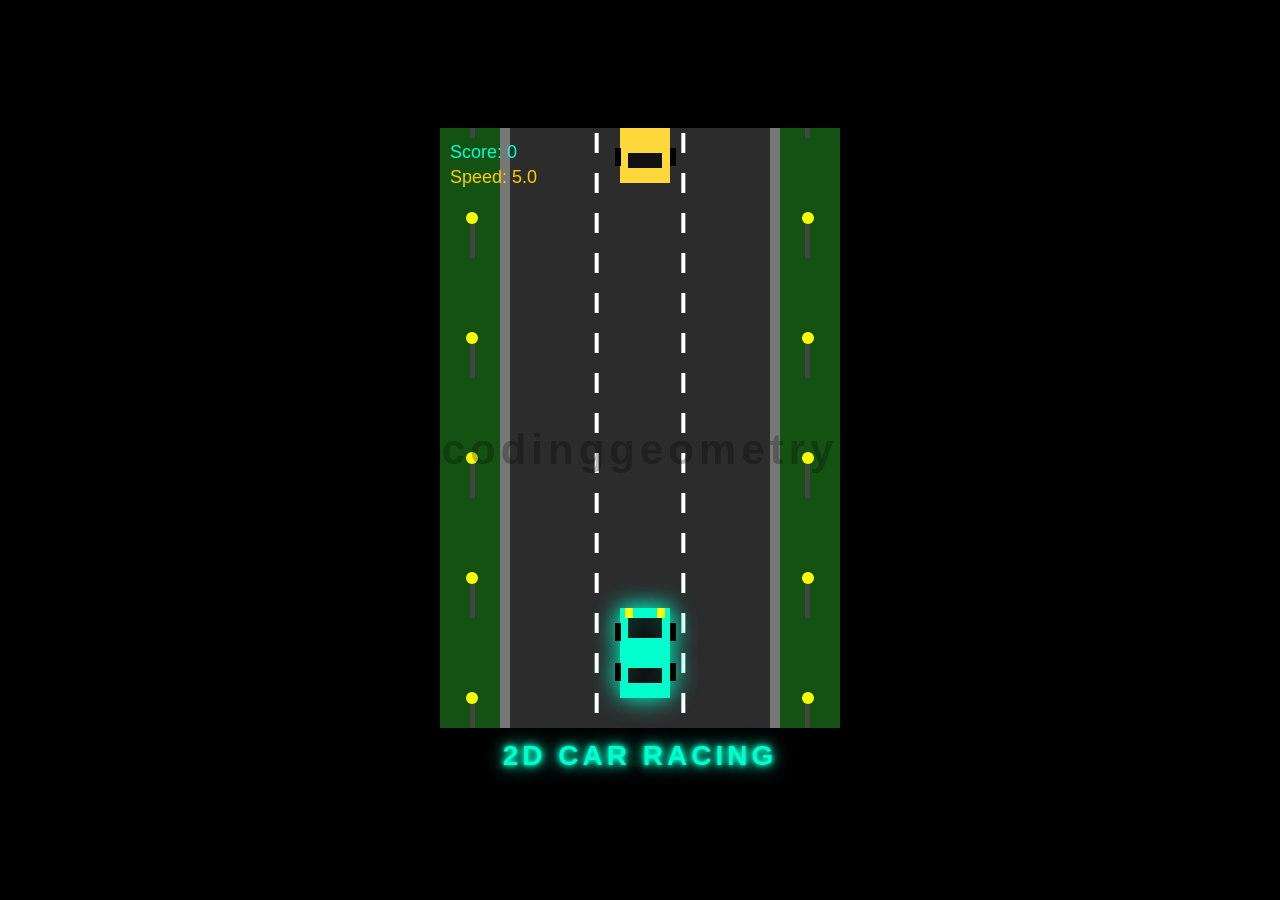
<file: 2D Car Race/index.html>
<!DOCTYPE html>
<html lang="en">
<head>
  <meta charset="UTF-8">
  <title>2D Car Racing</title>
  <link rel="stylesheet" href="style.css">
</head>
<body>

<div class="game-container">
  <canvas id="gameCanvas"></canvas>

  <!-- Title OUTSIDE -->
  <div class="game-title">2D CAR RACING</div>

  <!-- Subtle Animated Watermark -->
  <div class="watermark">codinggeometry</div>
</div>

<script src="script.js"></script>
</body>
</html>
</file>
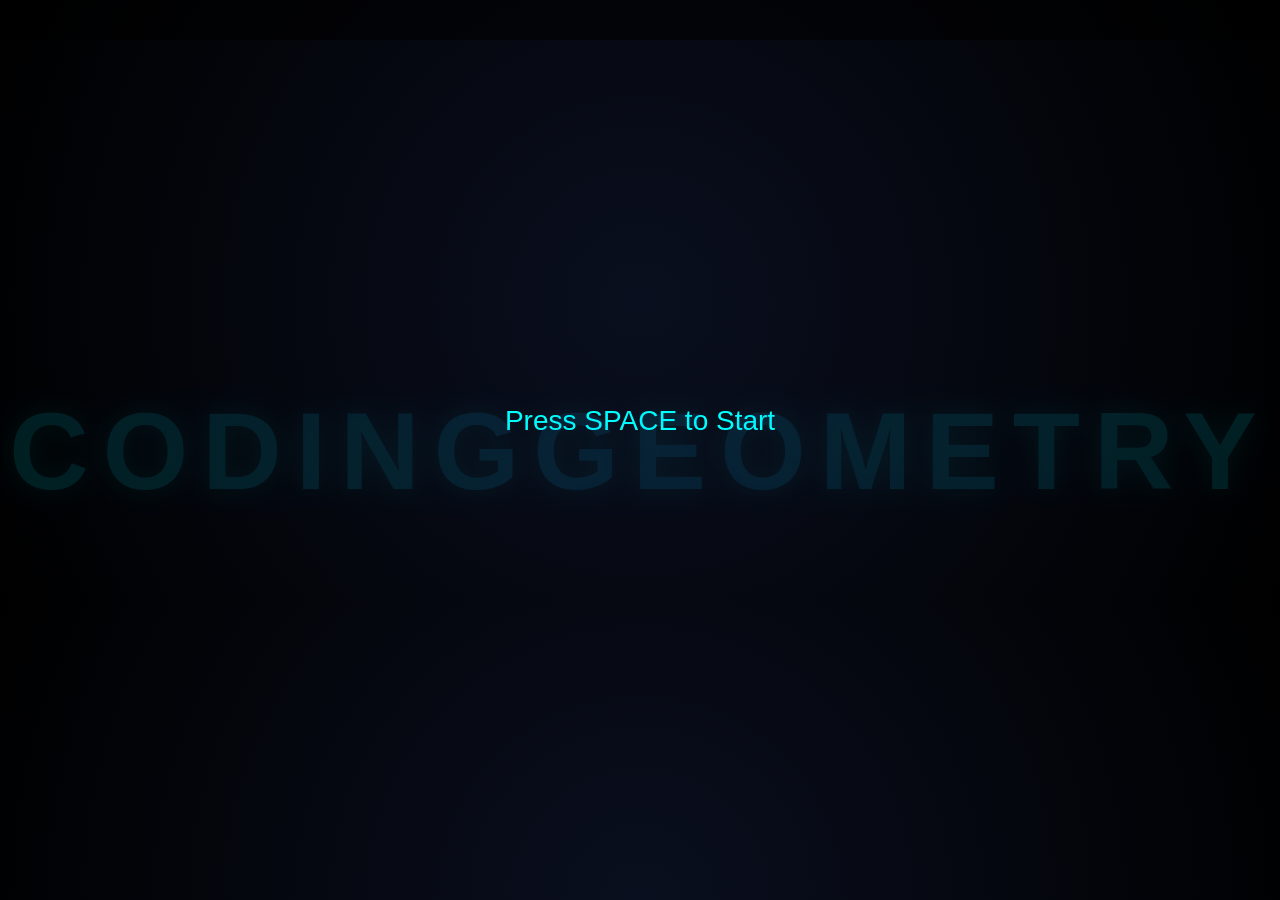
<file: brick-breaker/index.html>
<!doctype html>
<html>
  <head>
    <meta charset="UTF-8" />
    <title>Brick Breaker</title>

    <link rel="stylesheet" href="style.css" />
  </head>

  <body>
    <div id="hud">
      <div id="lives"></div>
    </div>

    <div id="msg">Press SPACE to Start</div>
    <div id="watermark">codinggeometry</div>

    <canvas id="game" width="900" height="600"></canvas>

    <script src="script.js"></script>
  </body>
</html>
</file>
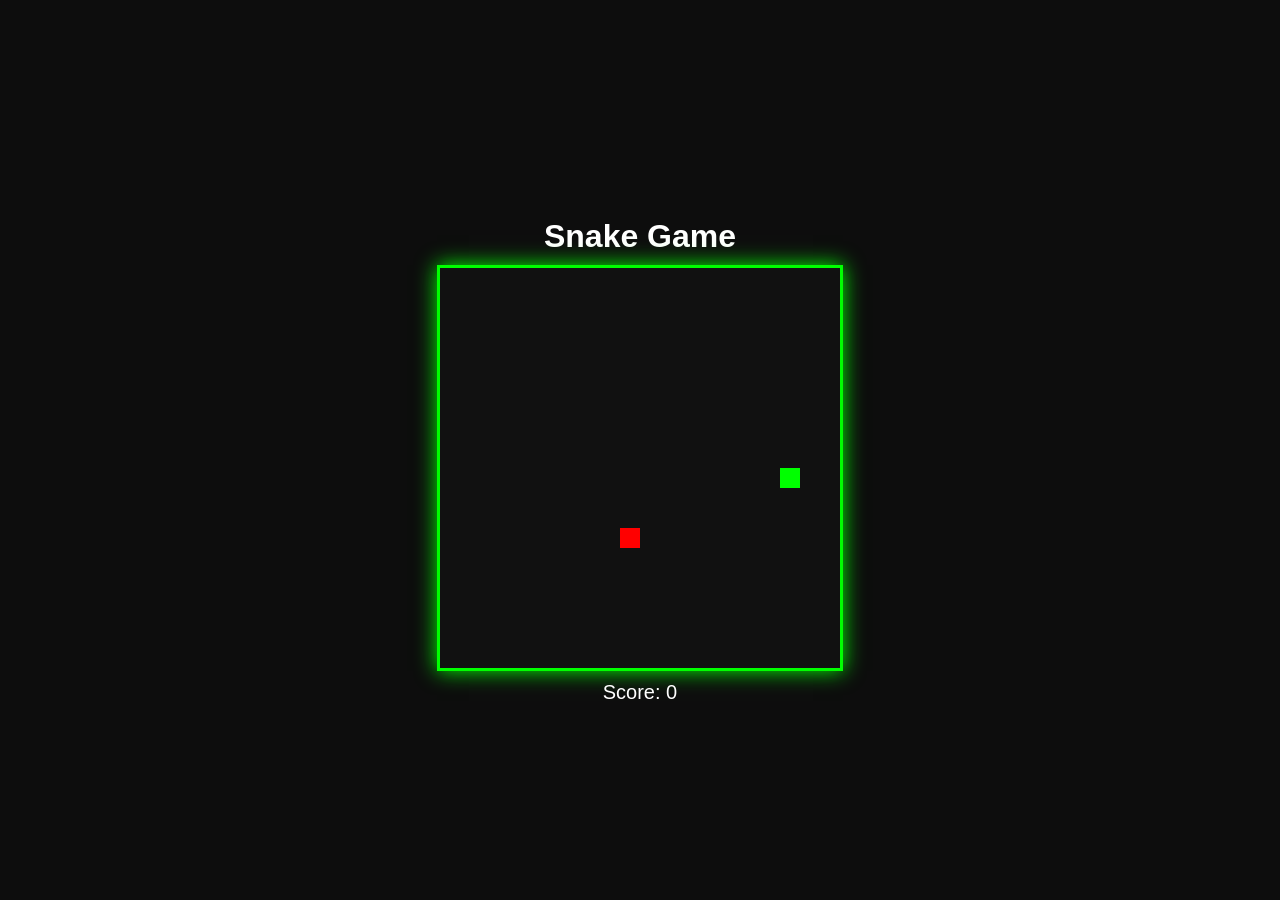
<file: Game1.html>
<!DOCTYPE html>
<html lang="en">
<head>
<meta charset="UTF-8">
<title>Snake Game</title>
<style>
    body {
    display: flex;
    justify-content: center;
    align-items: center;
    height: 100vh;
    background: #0d0d0d;
    margin: 0;
    font-family: Arial;
    color: white;
    flex-direction: column;
  }

  canvas {
    background: #111;
    border: 3px solid lime;
    box-shadow: 0 0 20px lime;
  }

  h1 {
    margin-bottom: 10px;
  }

  #score {
    margin-top: 10px;
    font-size: 20px;
  }

</style>
</head>

<body>

<h1> Snake Game</h1>
<canvas id="game" width="400" height="400"></canvas>
<div id="score">Score: 0</div>

<script>
const canvas = document.getElementById("game");
const ctx = canvas.getContext("2d");

const box = 20;
let snake, direction, food, score, game;
let directionChanged = false; 

function startGame() {
  snake = [{ x: 200, y: 200 }];
  direction = "RIGHT";
  score = 0;

  food = {
    x: Math.floor(Math.random() * 20) * box,
    y: Math.floor(Math.random() * 20) * box
  };

  if (game) clearInterval(game);
  game = setInterval(draw, 120);
}

document.addEventListener("keydown", (event) => {
  if (directionChanged) return; 

  if (event.key === "ArrowLeft" && direction !== "RIGHT") {
    direction = "LEFT";
    directionChanged = true;
  } 
  else if (event.key === "ArrowUp" && direction !== "DOWN") {
    direction = "UP";
    directionChanged = true;
  } 
  else if (event.key === "ArrowRight" && direction !== "LEFT") {
    direction = "RIGHT";
    directionChanged = true;
  } 
  else if (event.key === "ArrowDown" && direction !== "UP") {
    direction = "DOWN";
    directionChanged = true;
  }

  // Restart game
  if (event.code === "Space") {
    startGame();
  }
});

function draw() {
  directionChanged = false;

  ctx.fillStyle = "#111";
  ctx.fillRect(0, 0, 400, 400);

  // Draw snake
  for (let i = 0; i < snake.length; i++) {
    ctx.fillStyle = (i === 0) ? "lime" : "white";
    ctx.fillRect(snake[i].x, snake[i].y, box, box);
  }

  // Draw food
  ctx.fillStyle = "red";
  ctx.fillRect(food.x, food.y, box, box);

  let headX = snake[0].x;
  let headY = snake[0].y;

if (direction === "LEFT") headX -= box;
if (direction === "UP") headY -= box;
if (direction === "RIGHT") headX += box;
if (direction === "DOWN") headY += box;

  // Game Over
  if (
    headX < 0 || headY < 0 ||
    headX >= 400 || headY >= 400 ||
    collision(headX, headY, snake)
  ) {
    clearInterval(game);

    ctx.fillStyle = "white";
    ctx.font = "30px Arial";
    ctx.fillText("Game Over", 120, 200);

    ctx.font = "20px Arial";
    ctx.fillText("Press SPACE to Restart", 80, 240);

    return;
  }

  // Eat food
  if (headX === food.x && headY === food.y) {
    score++;

    food = {
      x: Math.floor(Math.random() * 20) * box,
      y: Math.floor(Math.random() * 20) * box
    };
  } else {
    snake.pop();
  }

  const newHead = { x: headX, y: headY };
  snake.unshift(newHead);

  document.getElementById("score").innerText = "Score: " + score;
}

function collision(x, y, array) {
  for (let i = 0; i < array.length; i++) {
    if (x === array[i].x && y === array[i].y) {
      return true;
    }
  }
  return false;
}

startGame();
</script>

</body>
</html>
</file>
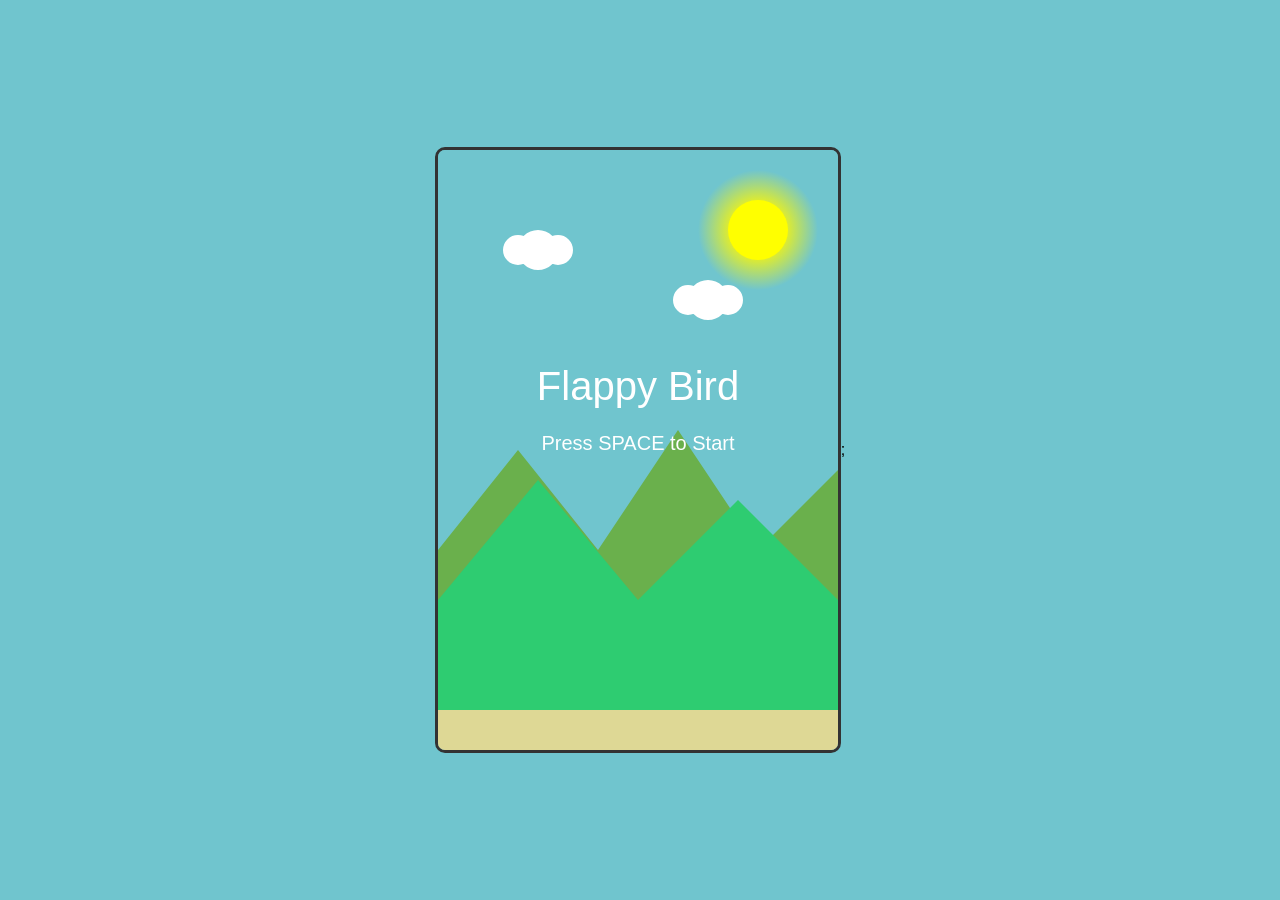
<file: Game2.html>
<!DOCTYPE html>
<html lang="en">
<head>
    <meta charset="UTF-8">
    <meta name="viewport" content="width=device-width, initial-scale=1.0">
    <title>Flappy Bird</title>
    <style>
        
  body {
    margin: 0;
    display: flex;
    justify-content: center;
    align-items: center;
    height: 100vh;
    background: #70c5ce;
    font-family: Arial;
  }

  canvas {
    border: 3px solid #333;
    border-radius: 10px;
  }
</style>

</head>
<body>
    <canvas id="game" width="400" height="600"></canvas>;
    <script>
    const canvas = document.getElementById("game");
const ctx = canvas.getContext("2d");

let bird, pipes, score, gameState;

// Reset Game
function resetGame() {
  bird = {
    x: 80,
    y: 200,
    w: 30,
    h: 30,
    gravity: 0.6,
    lift: -10,
    velocity: 0
  };

  pipes = [];
  score = 0;
  gameState = "start";
}

// Create Pipes (dynamic gap)
function createPipe() {
  let top = Math.random() * 250 + 50;
  let gap = 120 + Math.random() * 60;

  pipes.push({
    x: canvas.width,
    top: top,
    bottom: canvas.height - top - gap,
    passed: false
  });
}

// Controls
document.addEventListener("keydown", (e) => {
  if (e.code === "Space") {
    if (gameState === "start") {
      gameState = "play";
    } else if (gameState === "play") {
      bird.velocity = bird.lift;
    } else if (gameState === "over") {
      resetGame();
    }
  }
});

// Sun
function drawSun() {
  let gradient = ctx.createRadialGradient(320, 80, 20, 320, 80, 60);
  gradient.addColorStop(0, "#fff700");
  gradient.addColorStop(1, "rgba(255,247,0,0)");

  ctx.fillStyle = gradient;
  ctx.beginPath();
  ctx.arc(320, 80, 60, 0, Math.PI * 2);
  ctx.fill();

  ctx.fillStyle = "yellow";
  ctx.beginPath();
  ctx.arc(320, 80, 30, 0, Math.PI * 2);
  ctx.fill();
}

// Mountains
function drawMountains() {
  ctx.fillStyle = "#6ab04c";
  ctx.beginPath();
  ctx.moveTo(0, 400);
  ctx.lineTo(80, 300);
  ctx.lineTo(160, 400);
  ctx.lineTo(240, 280);
  ctx.lineTo(320, 400);
  ctx.lineTo(400, 320);
  ctx.lineTo(400, 600);
  ctx.lineTo(0, 600);
  ctx.closePath();
  ctx.fill();

  ctx.fillStyle = "#2ecc71";
  ctx.beginPath();
  ctx.moveTo(0, 450);
  ctx.lineTo(100, 330);
  ctx.lineTo(200, 450);
  ctx.lineTo(300, 350);
  ctx.lineTo(400, 450);
  ctx.lineTo(400, 600);
  ctx.lineTo(0, 600);
  ctx.closePath();
  ctx.fill();
}

// Clouds
function drawCloud(x, y) {
  ctx.fillStyle = "white";
  ctx.beginPath();
  ctx.arc(x, y, 15, 0, Math.PI * 2);
  ctx.arc(x + 20, y, 20, 0, Math.PI * 2);
  ctx.arc(x + 40, y, 15, 0, Math.PI * 2);
  ctx.fill();
}

// Bird with rotation
function drawBird() {
  ctx.save();
  ctx.translate(bird.x + bird.w/2, bird.y + bird.h/2);
  ctx.rotate(bird.velocity * 0.05);

  ctx.fillStyle = "yellow";
  ctx.beginPath();
  ctx.arc(0, 0, 15, 0, Math.PI * 2);
  ctx.fill();

  ctx.fillStyle = "white";
  ctx.beginPath();
  ctx.arc(8, -5, 5, 0, Math.PI * 2);
  ctx.fill();

  ctx.fillStyle = "black";
  ctx.beginPath();
  ctx.arc(10, -5, 2, 0, Math.PI * 2);
  ctx.fill();

  ctx.fillStyle = "orange";
  ctx.beginPath();
  ctx.moveTo(15, 0);
  ctx.lineTo(25, 5);
  ctx.lineTo(15, 10);
  ctx.fill();

  ctx.restore();
}

// Pipes
function drawPipes() {
  pipes.forEach(p => {
    let grad = ctx.createLinearGradient(p.x, 0, p.x + 60, 0);
    grad.addColorStop(0, "#5c3a21");
    grad.addColorStop(0.5, "#8b5a2b");
    grad.addColorStop(1, "#3e2723");

    ctx.fillStyle = grad;

    ctx.fillRect(p.x, 0, 60, p.top);
    ctx.fillRect(p.x, canvas.height - p.bottom, 60, p.bottom);

    ctx.strokeStyle = "#2d1b0f";
    ctx.lineWidth = 3;
    ctx.strokeRect(p.x, 0, 60, p.top);
    ctx.strokeRect(p.x, canvas.height - p.bottom, 60, p.bottom);

    ctx.fillStyle = "#6d4c41";
    ctx.fillRect(p.x - 5, p.top - 20, 70, 20);
    ctx.fillRect(p.x - 5, canvas.height - p.bottom, 70, 20);
  });
}

// Update Pipes (speed increases)
function updatePipes() {
  pipes.forEach(p => {
    let speed = 2 + score * 0.2;
    p.x -= speed;

    if (!p.passed && p.x + 60 < bird.x) {
      score++;
      p.passed = true;
    }

    if (
      bird.x < p.x + 60 &&
      bird.x + bird.w > p.x &&
      (bird.y < p.top || bird.y + bird.h > canvas.height - p.bottom)
    ) {
      gameState = "over";
    }
  });

  pipes = pipes.filter(p => p.x > -60);
}

// Text
function drawText(text, size, y) {
  ctx.fillStyle = "white";
  ctx.font = size + "px Arial";
  ctx.textAlign = "center";
  ctx.fillText(text, canvas.width / 2, y);
}

// Game Loop
function loop() {
  ctx.fillStyle = "#70c5ce";
  ctx.fillRect(0, 0, canvas.width, canvas.height);

  drawSun();
  drawCloud(80, 100);
  drawCloud(250, 150);
  drawMountains();

  ctx.fillStyle = "#ded895";
  ctx.fillRect(0, canvas.height - 40, canvas.width, 40);

  if (gameState === "start") {
    drawText("Flappy Bird", 40, 250);
    drawText("Press SPACE to Start", 20, 300);
  }

  else if (gameState === "play") {
    bird.velocity += bird.gravity;
    bird.y += bird.velocity;

    // Top + Bottom collision
    if (bird.y <= 0 || bird.y + bird.h >= canvas.height - 40) {
      gameState = "over";
    }

    drawBird();
    drawPipes();
    updatePipes();

    ctx.textAlign = "left";
    ctx.font = "25px Arial";
    ctx.fillText("Score: " + score, 10, 40);
  }

  else if (gameState === "over") {
    ctx.fillStyle = "rgba(0,0,0,0.6)";
    ctx.fillRect(0, 0, canvas.width, canvas.height);

    drawText("GAME OVER", 45, 250);
    drawText("Score: " + score, 30, 310);
    drawText("Press SPACE to Restart", 18, 360);
  }

  requestAnimationFrame(loop);
}

// Pipe Generator
setInterval(() => {
  if (gameState === "play") createPipe();
}, 1500);

// Start
resetGame();
loop();

    </script>
</body>
</html>
</file>
<file: 2D Car Race/style.css>
body {
  margin: 0;
  background: black;
  display: flex;
  justify-content: center;
  align-items: center;
  height: 100vh;
  font-family: Arial, sans-serif;
}

.game-container {
  position: relative;
  text-align: center;
}

canvas {
  display: block;
  background: #000;
}

/* 🎮 Bottom Title */
.game-title {
  font-size: 28px;
  margin-top: 12px;
  letter-spacing: 4px;
  font-weight: bold;
  color: #00ffcc;

  text-shadow:
    0 0 5px #00ffcc,
    0 0 10px #00ffcc,
    0 0 20px #00ffcc;
}

/* ✨ Subtle Animated Watermark */
.watermark {
  position: absolute;
  top: 50%;
  left: 50%;
  transform: translate(-50%, -50%);

  font-size: 42px;
  font-weight: bold;
  letter-spacing: 5px;

  opacity: 0.25; /* 👈 balanced */

  pointer-events: none;

  animation: pulse 3.5s infinite ease-in-out,
             colorShift 8s infinite linear;
}

/* Smooth pulse */
@keyframes pulse {
  0%, 100% {
    transform: translate(-50%, -50%) scale(1);
  }
  50% {
    transform: translate(-50%, -50%) scale(1.1);
  }
}

/* Soft color glow */
@keyframes colorShift {
  0% {
    color: #00ffcc;
    text-shadow: 0 0 5px #00ffcc;
  }
  25% {
    color: #ff3c3c;
    text-shadow: 0 0 5px #ff3c3c;
  }
  50% {
    color: #ffd93c;
    text-shadow: 0 0 5px #ffd93c;
  }
  75% {
    color: #3c8cff;
    text-shadow: 0 0 5px #3c8cff;
  }
  100% {
    color: #00ffcc;
    text-shadow: 0 0 5px #00ffcc;
  }
}
</file>
<file: brick-breaker/style.css>
body{
  margin:0;
  overflow:hidden;
  background: radial-gradient(circle,#0a0f1f,#000);
  font-family:Arial;
  color:white;
}

canvas{
  display:block;
  margin:auto;
}

#hud{
  position:absolute;
  top:0;
  width:100%;
  height:40px;
  background:rgba(0,0,0,0.6);
  display:flex;
  justify-content:space-between;
  padding:0 20px;
  align-items:center;
}

#msg{
  position:absolute;
  top:45%;
  width:100%;
  text-align:center;
  font-size:28px;
  color:#00ffff;
}

#watermark{
  position:absolute;
  top:50%;
  left:50%;
  transform:translate(-50%, -50%);
  font-size:110px;
  font-weight:900;
  letter-spacing:14px;
  text-transform:uppercase;
  pointer-events:none;
  user-select:none;
  z-index:0;

  background: linear-gradient(45deg,#00ffff,#00aaff,#00ffff);
  -webkit-background-clip: text;
  -webkit-text-fill-color: transparent;

  opacity:0.12;

  text-shadow:
    0 0 25px rgba(0,255,255,0.5),
    0 0 60px rgba(0,200,255,0.3),
    0 0 100px rgba(0,150,255,0.2);

  animation: floatBG 6s ease-in-out infinite,
             rotateBG 20s linear infinite;
}

@keyframes floatBG {
  0% { transform:translate(-50%, -50%) scale(1); }
  50% { transform:translate(-50%, -50%) scale(1.1); }
  100% { transform:translate(-50%, -50%) scale(1); }
}

@keyframes rotateBG {
  0% { filter:hue-rotate(0deg); }
  100% { filter:hue-rotate(360deg); }
}
</file>
